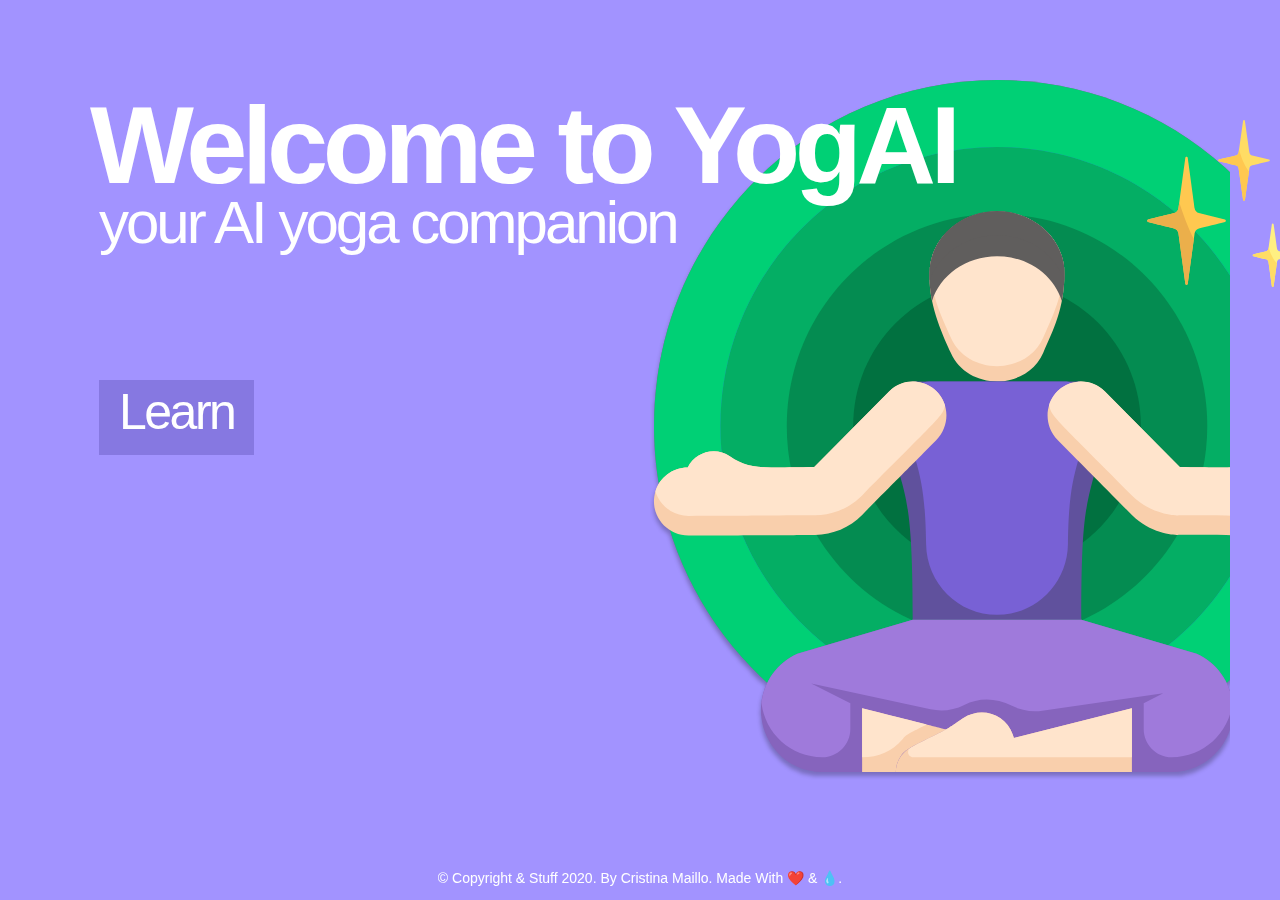
<file: index.html>
<!DOCTYPE html>
<html lang="en">
<head>
    <meta charset="UTF-8">
    <meta name="viewport" content="width=device-width, initial-scale=1.0">
    <title>yogAI</title>
    <link rel="icon" type="image/png" sizes="32x32" href="imgs/favicon-32x32.png">
    <link rel="icon" type="image/png" sizes="16x16" href="imgs/favicon-16x16.png">
    <link rel="stylesheet" href="style.css">
    <script async src="https://www.googletagmanager.com/gtag/js?id=UA-178448067-1"></script>
    <script>
      window.dataLayer = window.dataLayer || [];
      function gtag(){dataLayer.push(arguments);}
      gtag('js', new Date());
      gtag('config', 'UA-178448067-1');
    </script>
</head>
<body>
  <h1 style="width:1200px; margin-bottom: 10px; padding-left:20px; font-size:110px;"> Welcome to YogAI</h1>
  <h2> your AI yoga companion</h2>
  <img src="imgs/yoga 1.svg" style="margin-left:600px; margin-top:30px; width: 694px; height: 700px;">
  <img src="imgs/sparkles.svg" style="position:absolute; top:120px; left:1130px; width:180px; height:167px">
  <div><a href="instructionsLearn.html" style="width: 240px"><indexbutton style="top: 380px">Learn</indexbutton></a></div>
  <!--<div><a href="instructionsPractice.html" style="width: 150px"><indexbutton style="top: 475px">Practice</indexbutton></a></div>
  <div><a href="about.html" style="width: 210px"><indexbutton style="top:570px;">About yogAI</indexbutton></a></div> -->
  


</body>
<footer>&copy; Copyright & Stuff 2020. By Cristina Maillo. Made With ❤️ & 💧.</footer>
</html>
</file>
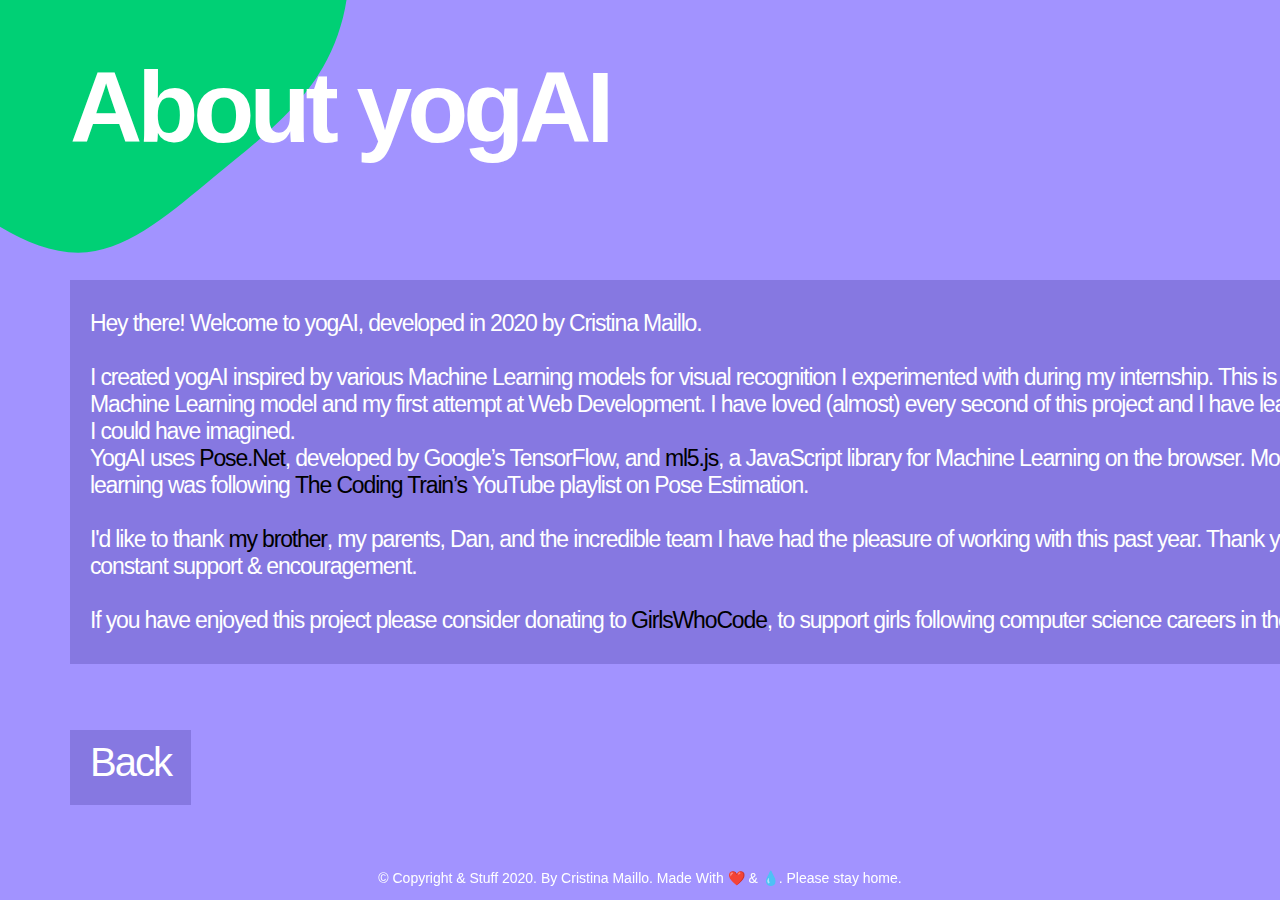
<file: about.html>
<!DOCTYPE html>
<html lang="en">
<head>
    <meta charset="UTF-8">
    <meta name="viewport" content="width=device-width, initial-scale=1.0">
    <link rel="icon" type="image/png" sizes="32x32" href="imgs/favicon-32x32.png">
    <link rel="icon" type="image/png" sizes="16x16" href="imgs/favicon-16x16.png">
    <title>About yogAI</title>
    <link rel="stylesheet" href="style.css">
</head>
<body>
  <img src="imgs/blob3.svg" style="position:absolute; width: 600px; height: 600px; left: -210px; top: -300px;">
  <h1 style="font-size: 100px; top:-30px">About yogAI</h1>
  <p style="position:absolute; font-size: 23px; width:1320px; top:280px; left:70px;">Hey there! Welcome to yogAI, developed in 2020 by Cristina Maillo.  <br><br>I created yogAI inspired by various Machine Learning models for visual recognition I experimented with during my internship. This is my first Machine Learning model and my first attempt at Web Development. I have loved (almost) every second of this project and I have learnt more than I could have imagined. <br>YogAI uses <a href="https://www.tensorflow.org/lite/models/pose_estimation/overview" target="_blank">Pose.Net</a>, developed by Google’s TensorFlow, and <a href="https://ml5js.org/" target="_blank">ml5.js</a>, a JavaScript library for Machine Learning on the browser. Most of my learning was following <a href="https://www.youtube.com/playlist?list=PLRqwX-V7Uu6YPSwT06y_AEYTqIwbeam3y" target="_blank">The Coding Train’s</a> YouTube playlist on Pose Estimation. <br><br> I'd like to thank <a href=" http://www.tomasmaillo.com/" target="_blank">my brother</a>, my parents, Dan, and the incredible team I have had the pleasure of working with this past year. Thank you for the constant support & encouragement. <br><br>If you have enjoyed this project please consider donating to <a href="https://girlswhocode.com/" target="_blank">GirlsWhoCode</a>, to support girls following computer science careers in the future!</p>
  <div><a href="index.html" style="width: 150px"><indexbutton style="font-size: 40px; top:730px; left:70px">Back</indexbutton></a></div>

</body>
<footer>&copy; Copyright & Stuff 2020. By Cristina Maillo. Made With ❤️ & 💧. Please stay home. </footer>
</html>
</file>
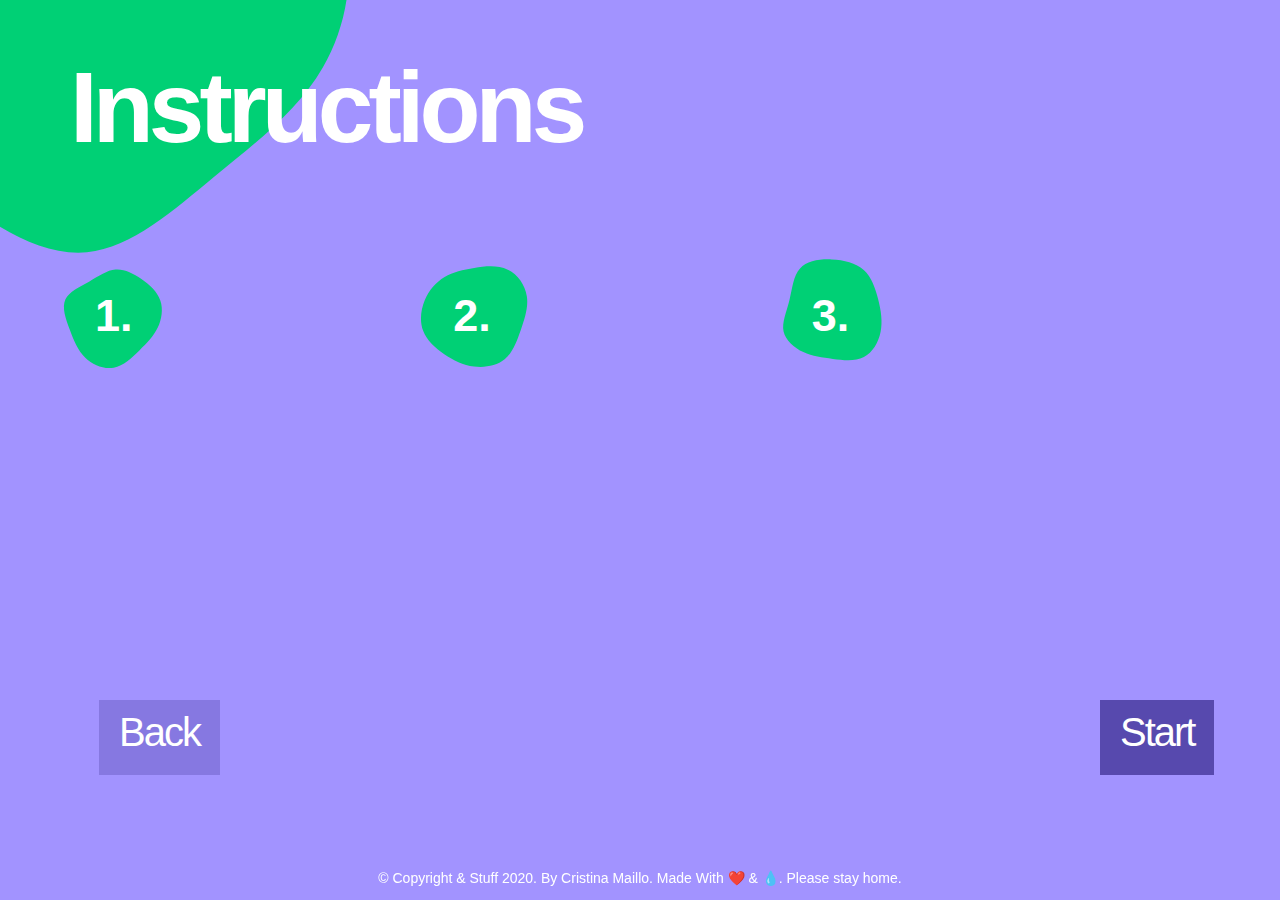
<file: instructions.html>
<!DOCTYPE html>
<html lang="en">
<head>
    <meta charset="UTF-8">
    <meta name="viewport" content="width=device-width, initial-scale=1.0">
    <link rel="icon" type="image/png" sizes="32x32" href="imgs/favicon-32x32.png">
    <link rel="icon" type="image/png" sizes="16x16" href="imgs/favicon-16x16.png">
    <title>Instructions</title>
    <link rel="stylesheet" href="style.css">
</head>
<body>
  <img src="imgs/blob3.svg" style="position:absolute; width: 600px; height: 600px; left: -210px; top: -300px;">
  <h1 style="font-size: 100px; top:-30px">Instructions</h1>

<div class="buttons">
  <div><img src="imgs/blob.svg" style="position:absolute; width: 130px; height: 130px; top: 250px;"></div>
  <div><img src="imgs/blob1.svg" style="position:absolute; width: 130px; height: 130px; top: 250px;"></div>
  <div><img src="imgs/blob2.svg" style="position:absolute; width: 130px; height: 130px; top: 250px;"></div>
  <div><h3></h3></div>
</div>

<div class="buttons">
  <div><h3 style="width: 60px; height: 60px; position:absolute; top: 245px;"">1.</h3></div>
  <div><h3 style="width: 60px; height: 60px; position:absolute; top: 245px;"">2.</h3></div>
  <div><h3 style="width: 60px; height: 60px; position:absolute; top: 245px;"">3.</h3></div>
  <div><h3></h3></div>
</div>

<div class="buttons">
<div><a href="index.html" style="width: 150px"><indexbutton style="font-size: 40px; top:700px">Back</indexbutton></a></div>
<div></div>
<div><a href="model.html" style="width: 150px"><indexbutton style="font-size: 40px; left:1100px; top:700px; background:#5749AE;">Start</indexbutton></a></div>
<div></div>
</div>

</body>
<footer>&copy; Copyright & Stuff 2020. By Cristina Maillo. Made With ❤️ & 💧. Please stay home. </footer>
</html>
</file>
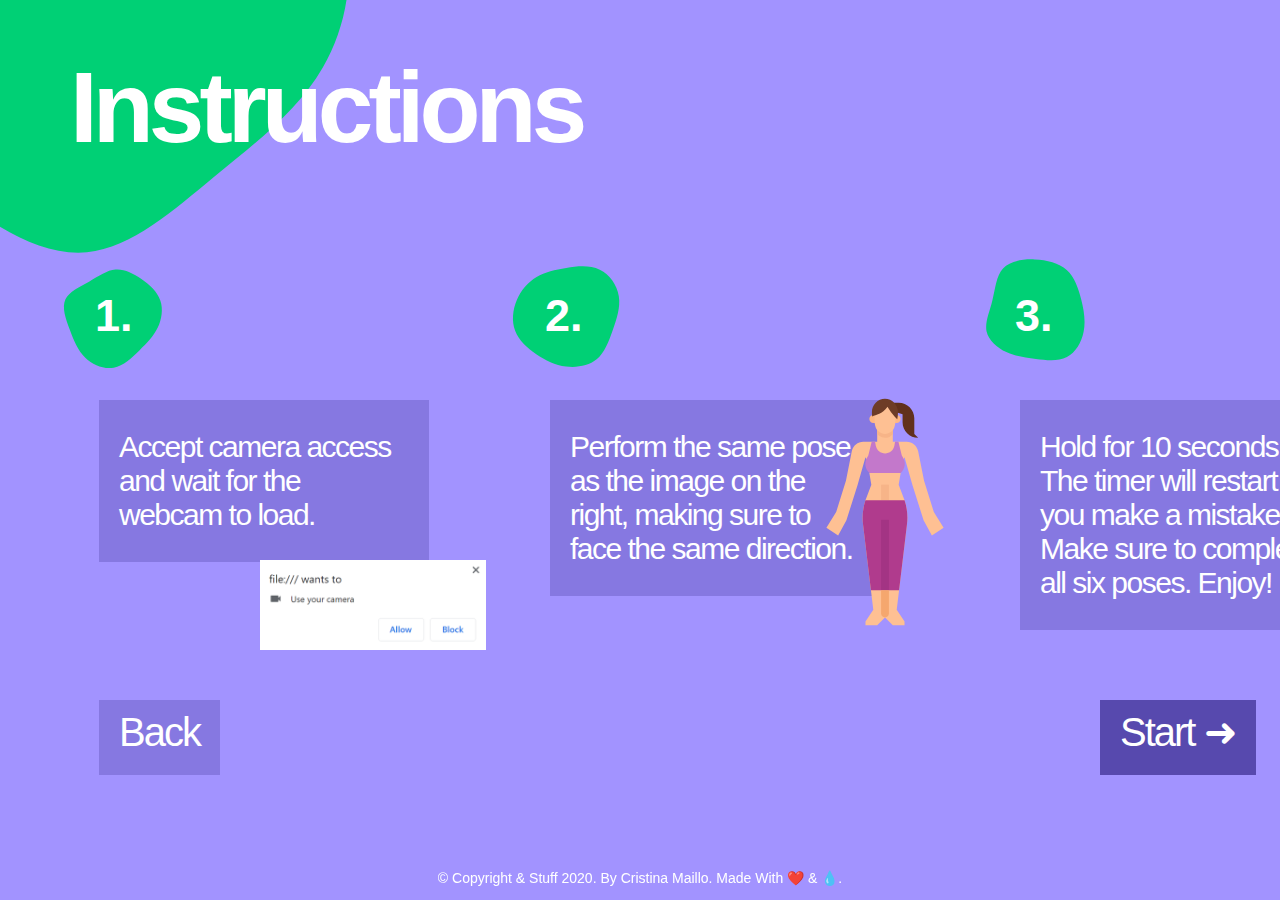
<file: instructionsLearn.html>
<!DOCTYPE html>
<html lang="en">
<head>
    <meta charset="UTF-8">
    <meta name="viewport" content="width=device-width, initial-scale=1.0">
    <link rel="icon" type="image/png" sizes="32x32" href="imgs/favicon-32x32.png">
    <link rel="icon" type="image/png" sizes="16x16" href="imgs/favicon-16x16.png">
    <title>Instructions</title>
    <link rel="stylesheet" href="style.css">
    <script async src="https://www.googletagmanager.com/gtag/js?id=UA-178448067-1"></script>
    <script>
      window.dataLayer = window.dataLayer || [];
      function gtag(){dataLayer.push(arguments);}
      gtag('js', new Date());
      gtag('config', 'UA-178448067-1');
    </script>
</head>
<body>
  <img src="imgs/blob3.svg" style="position:absolute; width: 600px; height: 600px; left: -210px; top: -300px;">
  <h1 style="font-size: 100px; top:-30px">Instructions</h1>


  <div><img src="imgs/blob.svg" style="position:absolute; width: 130px; height: 130px; top: 250px;"></div>
  <div><img src="imgs/blob1.svg" style="position:absolute; width: 130px; height: 130px; top: 250px; left:500px"></div>
  <div><img src="imgs/blob2.svg" style="position:absolute; width: 130px; height: 130px; top: 250px; left:970px"></div>



  <div><h3 style="width: 60px; height: 60px; position:absolute; top: 245px; ">1.</h3></div>
  <div><h3 style="width: 60px; height: 60px; position:absolute; top: 245px; left:500px">2.</h3></div>
  <div><h3 style="width: 60px; height: 60px; position:absolute; top: 245px; left:970px">3.</h3></div>


<div class="buttons">
  <div><p style="width: 290px; position:absolute; top: 400px;"">Accept camera access and wait for the webcam to load.</p></div>
  <div><p style="width: 290px; position:absolute; top: 400px; left:550px"">Perform the same pose as the image on the right, making sure to face the same direction.</p></div>
  <div><p style="width: 290px; position:absolute; top: 400px; left: 1020px"">Hold for 10 seconds. <br>The timer will restart if you make a mistake. Make sure to complete all six poses. Enjoy!</p></div>
  <div><h3></h3></div>
</div>

<img src="imgs/allow.png" style="position:absolute; top: 560px; left: 260px; height:90px"/>
<img src="imgs/mountain.svg" style="position:absolute; top: 387px; left: 760px; height:250px"/>
<img src="imgs/time.svg" style="position:absolute; top: 370px; left: 1290px; height:100px"/>

<div class="buttons">
<div><a href="index.html" style="width: 150px"><indexbutton style="font-size: 40px; top:700px">Back</indexbutton></a></div>
<div></div>
<div><a href="learn.html" style="width: 150px"><indexbutton style="font-size: 40px; left:1100px; top:700px; background:#5749AE;">Start &#x279c;</indexbutton></a></div>
<div></div>
</div>

</body>
<footer>&copy; Copyright & Stuff 2020. By Cristina Maillo. Made With ❤️ & 💧.</footer>
</html>
</file>
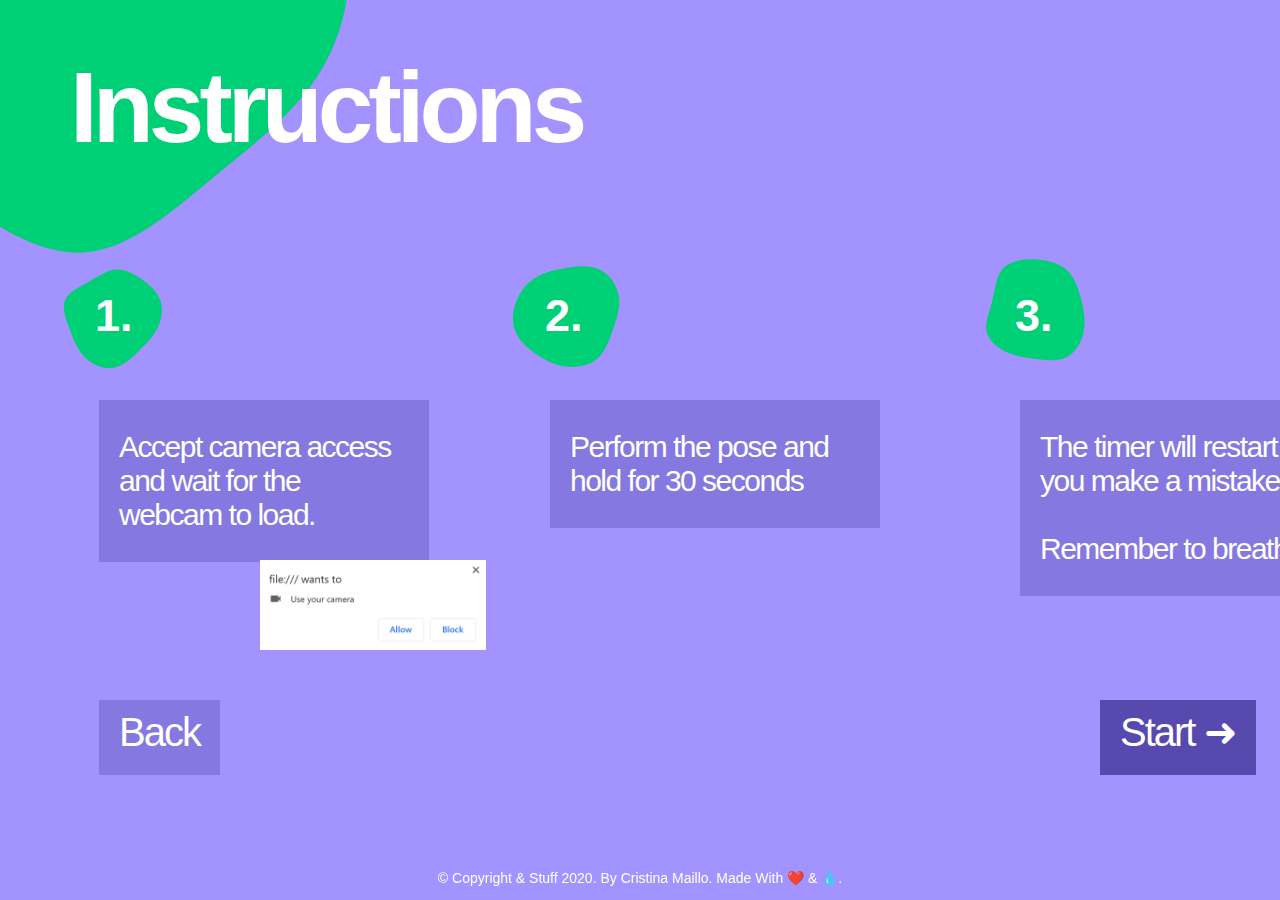
<file: instructionsPractice.html>
<!DOCTYPE html>
<html lang="en">
<head>
    <meta charset="UTF-8">
    <meta name="viewport" content="width=device-width, initial-scale=1.0">
    <link rel="icon" type="image/png" sizes="32x32" href="imgs/favicon-32x32.png">
    <link rel="icon" type="image/png" sizes="16x16" href="imgs/favicon-16x16.png">
    <title>Instructions</title>
    <link rel="stylesheet" href="style.css">
</head>
<body>
  <img src="imgs/blob3.svg" style="position:absolute; width: 600px; height: 600px; left: -210px; top: -300px;">
  <h1 style="font-size: 100px; top:-30px">Instructions</h1>


  <div><img src="imgs/blob.svg" style="position:absolute; width: 130px; height: 130px; top: 250px;"></div>
  <div><img src="imgs/blob1.svg" style="position:absolute; width: 130px; height: 130px; top: 250px; left:500px"></div>
  <div><img src="imgs/blob2.svg" style="position:absolute; width: 130px; height: 130px; top: 250px; left:970px"></div>



  <div><h3 style="width: 60px; height: 60px; position:absolute; top: 245px; ">1.</h3></div>
  <div><h3 style="width: 60px; height: 60px; position:absolute; top: 245px; left:500px">2.</h3></div>
  <div><h3 style="width: 60px; height: 60px; position:absolute; top: 245px; left:970px">3.</h3></div>


<div class="buttons">
  <div><p style="width: 290px; position:absolute; top: 400px;"">Accept camera access and wait for the webcam to load.</p></div>
  <div><p style="width: 290px; position:absolute; top: 400px; left:550px"">Perform the pose and hold for 30 seconds</p></div>
  <div><p style="width: 290px; position:absolute; top: 400px; left: 1020px"">The timer will restart if you make a mistake.<br><br> Remember to breathe!</p></div>
  <div><h3></h3></div>
</div>

<img src="imgs/allow.png" style="position:absolute; top: 560px; left: 260px; height:90px"/>
<img src="imgs/time.svg" style="position:absolute; top: 340px; left: 1290px; height:100px"/>

<div class="buttons">
<div><a href="index.html" style="width: 150px"><indexbutton style="font-size: 40px; top:700px">Back</indexbutton></a></div>
<div></div>
<div><a href="practice.html" style="width: 150px"><indexbutton style="font-size: 40px; left:1100px; top:700px; background:#5749AE;">Start &#x279c;</indexbutton></a></div>
<div></div>
</div>

</body>
<footer>&copy; Copyright & Stuff 2020. By Cristina Maillo. Made With ❤️ & 💧.</footer>
</html>
</file>
<file: style.css>
canvas {
  display: block;
}

html, body {
  margin: 25px;
  /*background-color: #ce3635;*/
  background-color: #A293FF;
  font-family: Helvetica, sans-serif, sans-serif;
  font-size: 14px;
  overflow: hidden; 
}

h1 {
  position: absolute;
  width: 800px;
  height: 100px;
  left: 70px;
  top: 0px;

  font-family: -apple-system, BlinkMacSystemFont, 'Segoe UI', Roboto, Oxygen, Ubuntu, Cantarell, 'Open Sans', 'Helvetica Neue', sans-serif;
  font-style: normal;
  font-weight: bold;
  font-size: 120px;
  line-height: 141px;
  /* identical to box height */

  letter-spacing: -0.05em;

  color: #FFFFFF;
}

h2{
  position: absolute;
  width: 800px;
  height: 76px;
  left: 99px;
  top: 135px;

  font-family: -apple-system, BlinkMacSystemFont, 'Segoe UI', Roboto, Oxygen, Ubuntu, Cantarell, 'Open Sans', 'Helvetica Neue', sans-serif;
  font-style: normal;
  font-weight: 500;
  font-size: 60px;
  line-height: 76px;
  letter-spacing: -0.05em;

  color: #FFFFFF;
}

h3{
  width: 60px; 
  height: 60px; 
  font-size: 45px; 
  color: #FFFFFF;
  padding-left: 45px;
}

p {
  font-size: 30px;
  font-weight: normal;
  font-family: -apple-system, BlinkMacSystemFont, 'Segoe UI', Roboto, Oxygen, Ubuntu, Cantarell, 'Open Sans', 'Helvetica Neue', sans-serif;
  text-align: justify;
  margin-top: 0px;
  margin-bottom: 100px;
  text-align: left;
  padding-left: 20px;
  padding-right: 20px;
  padding-top: 30px;
  padding-bottom: 30px;
  letter-spacing: -0.05em;
  left:99px; 

  color: #FFFFFF;

  background: rgba(87, 73, 174, 0.37);
}

a {
  color: black;
  text-decoration: none;
  display: inline-block; 
}

footer {
  position: fixed;
  left: 0;
  bottom: 0;
  height: 30px;
  width: 100%;
  color: white;
  text-align: center;
}


indexbutton{
  position: absolute;
  font-family: -apple-system, BlinkMacSystemFont, 'Segoe UI', Roboto, Oxygen, Ubuntu, Cantarell, 'Open Sans', 'Helvetica Neue', sans-serif;
  font-style: normal;
  font-weight: 500;
  font-size: 50px;
  line-height: 65px;
  /* identical to box height */
  text-align: left;
  padding-left: 20px;
  padding-right: 20px;
  letter-spacing: -0.05em;
  height: 75px; 
  left:99px; 

  color: #FFFFFF;

  background: rgba(87, 73, 174, 0.37);

}

indexbutton:hover{
  border: 4px solid #FFFFFF;
  box-sizing: border-box;
}

.buttons {
  display: flex;
  justify-content: space-between;
}

.parent {
  width:730px;
  height:120px;
  position: absolute;
  top:170px; 
  left:770px;
  text-align: center;
  align-content: center;
}
 
.child {
  position: absolute;
  left: 50%;
  /* bring your own prefixes */
  transform: translate(-50%, -90px);
}

.stars {
  visibility: hidden;
  left: 840px; 
  bottom:0px; 
  position:absolute; 
  width: 188px; 
  height: 210px; 
  z-index: 0;
}

.stars.animated {
  visibility: visible;
  overflow: auto;
  left: 840px; 
  position:absolute;
  bottom:0px;
  animation: fadein 1.5s ease;
  
}
/*
@keyframes fadein {
  0%   {bottom: -220px;}
  25%  {bottom: -100px;}
  50%  {bottom: 0px;}
  75%  {bottom: -100px;}
  100% {bottom: -220px;}
}*/
</file>
